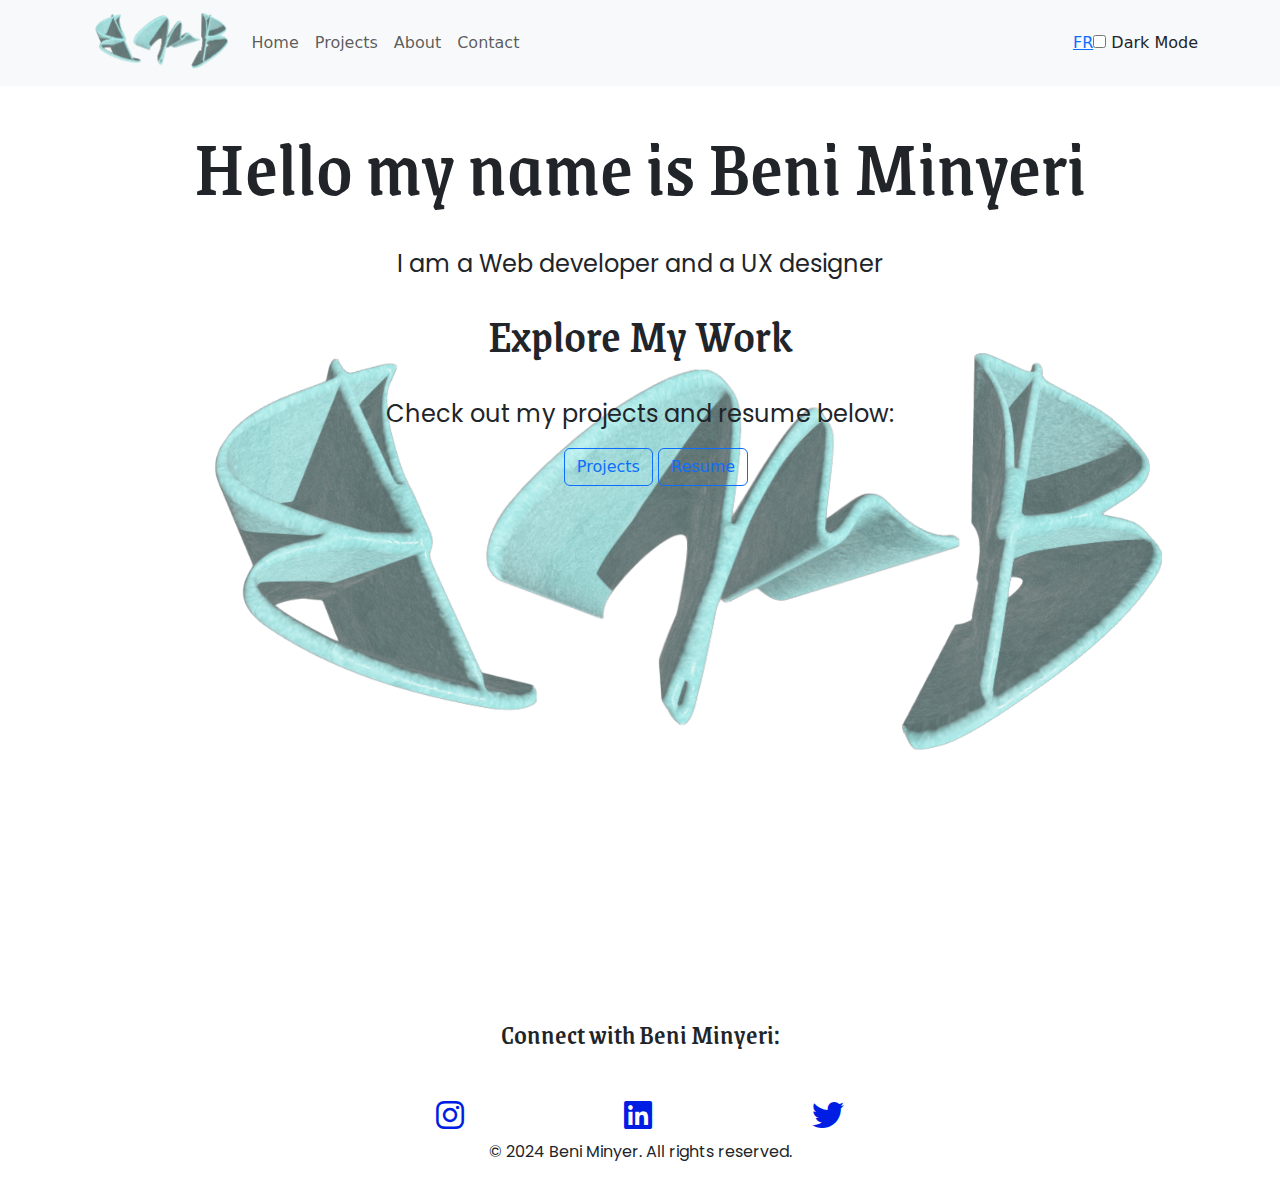
<file: index.html>
<!doctype html>
<html lang="en">

<head>
    <meta charset="utf-8">
    <meta name="viewport" content="width=device-width, initial-scale=1">
    <title>Portfolio101</title>
    <link rel="preconnect" href="https://fonts.googleapis.com">
    <link rel="preconnect" href="https://fonts.gstatic.com" crossorigin>
    <link
        href="https://fonts.googleapis.com/css2?family=Grenze:ital,wght@0,100;0,200;0,300;0,400;0,500;0,600;0,700;0,800;0,900;1,100;1,200;1,300;1,400;1,500;1,600;1,700;1,800;1,900&family=Poppins:ital,wght@0,100;0,200;0,300;0,400;0,500;0,600;0,700;0,800;0,900;1,100;1,200;1,300;1,400;1,500;1,600;1,700;1,800;1,900&display=swap"
        rel="stylesheet">
    <!-- Icon link -->

    <link rel="stylesheet" href="https://cdnjs.cloudflare.com/ajax/libs/font-awesome/6.5.0/css/all.min.css">
    <!-- End Icon link -->

    <link href="https://cdn.jsdelivr.net/npm/bootstrap@5.3.3/dist/css/bootstrap.min.css" rel="stylesheet"
        integrity="sha384-QWTKZyjpPEjISv5WaRU9OFeRpok6YctnYmDr5pNlyT2bRjXh0JMhjY6hW+ALEwIH" crossorigin="anonymous">
    <link rel="stylesheet" href="css/main.css">
    <link rel="stylesheet" href="index.html">
    <link rel="stylesheet" href="index_fr.html">

</head>

<body class="body-page">

    <!-- Navigation Bar -->
    <nav class="navbar navbar-expand-lg navbar-light bg-light">
        <div class="container">
            <!-- Logo -->
            <a class="navbar-brand" href="index.html">
                <img src="images/logoportfolioo.png" alt="Logo" height="60">
            </a>

            <!-- Hamburger Menu Button -->
            <button class="navbar-toggler" type="button" data-bs-toggle="collapse"
                data-bs-target="#navbarSupportedContent" aria-controls="navbarSupportedContent" aria-expanded="false"
                aria-label="Toggle navigation">
                <span class="navbar-toggler-icon"></span>
            </button>

            <!-- Navbar Items -->
            <div class="collapse navbar-collapse" id="navbarSupportedContent">
                <ul class="navbar-nav me-auto mb-2 mb-lg-0">
                    <li class="nav-item">
                        <a class="nav-link" href="index.html">Home</a>
                    </li>
                    <li class="nav-item">
                        <a class="nav-link" href="project.html">Projects</a>
                    </li>
                    <li class="nav-item">
                        <a class="nav-link" href="about.html">About</a>
                    </li>

                    <li class="nav-item">
                        <a class="nav-link" href="contact.html">Contact</a>
                    </li>
                </ul>

                <!-- Language Switch -->
                <div>
                    <a href="index_fr.html" class="language-switch">FR</a>
                </div>

                <!-- Dark/Light Mode Toggle -->
                <div class="custom-control custom-switch ml-2">
                    <input type="checkbox" class="custom-control-input" id="darkModeSwitch">
                    <label class="custom-control-label" for="darkModeSwitch">Dark Mode</label>
                </div>
            </div>
        </div>
    </nav>
    <!-- content for main page -->
    <main class="main-page">



        <header>


            <h1>Hello my name is Beni Minyeri</h1>
            <p>I am a Web developer and a UX designer</p>
        </header>

        <!-- Links to Projects and Resume -->
        <div class="container mt-4">
            <h2>Explore My Work</h2>
            <p>Check out my projects and resume below:</p>
            <ul>
                <a href="project.html" class="btn btn-outline-primary">Projects</a>
                <a href="https://acrobat.adobe.com/link/review?uri=urn:aaid:scds:US:09e163ab-b9e2-3e94-b156-5061bcfb39d0"
                    class="btn btn-outline-primary">Resume</a>
            </ul>
        </div>
    </main>
    <footer class="footer-site">
        <h3>Connect with Beni Minyeri:</h3>
        <div class="container-footer">
            <a href="https://www.instagram.com/officialbenihana/"><i class="fab fa-instagram"
                    style="color: #001ee3;"></i></a>
            <a href="https://www.linkedin.com/in/beni-minyeri-3941882b0/"><i class="fab fa-linkedin"
                    style="color: #001ee3;"></i></a>
            <a href="https://twitter.com"><i class="fab fa-twitter" style="color: #001ee3;"></i></a>

        </div>
        <div>
            <p>&copy; 2024 Beni Minyer. All rights reserved.</p>
        </div>
    </footer>

    </div>

    </footer>

    <script>
        // Toggle language
        document.querySelector('.language-switch').addEventListener('click', function () {
            var currentLanguage = document.documentElement.lang;
    
            // Toggle between English and French
            if (currentLanguage === "en") {
                // Change to French
                document.documentElement.lang = "fr";
                // Update language switch text
                this.innerText = "EN";
                // Update links to French versions
                updateLinks("fr");
            } else {
                // Change to English
                document.documentElement.lang = "en";
                // Update language switch text
                this.innerText = "FR";
                // Update links to English versions
                updateLinks("en");
            }
        });
    
        // Function to update links based on language
        function updateLinks(language) {
            var links = document.querySelectorAll('a');
            links.forEach(function(link) {
                var href = link.getAttribute('href');
                href = href.replace(/_en.html|_fr.html/, "_" + language + ".html");
                link.setAttribute('href', href);
            });
        }
    </script>
    

    <script>
        // Toggle dark mode
        document.getElementById('darkModeSwitch').addEventListener('change', function () {
            if (this.checked) {
                enableDarkMode();
            } else {
                disableDarkMode();
            }
        });

        function enableDarkMode() {
            document.body.classList.add('dark-mode');
        }

        function disableDarkMode() {
            document.body.classList.remove('dark-mode');
        }
    </script>

    <script src="https://cdn.jsdelivr.net/npm/@popperjs/core@2.11.8/dist/umd/popper.min.js"
        integrity="sha384-I7E8VVD/ismYTF4hNIPjVp/Zjvgyol6VFvRkX/vR+Vc4jQkC+hVqc2pM8ODewa9r" crossorigin="anonymous">
    </script>
    <script src="https://cdn.jsdelivr.net/npm/bootstrap@5.3.3/dist/js/bootstrap.min.js"
        integrity="sha384-0pUGZvbkm6XF6gxjEnlmuGrJXVbNuzT9qBBavbLwCsOGabYfZo0T0to5eqruptLy" crossorigin="anonymous">
    </script>
</body>

</html>
</file>
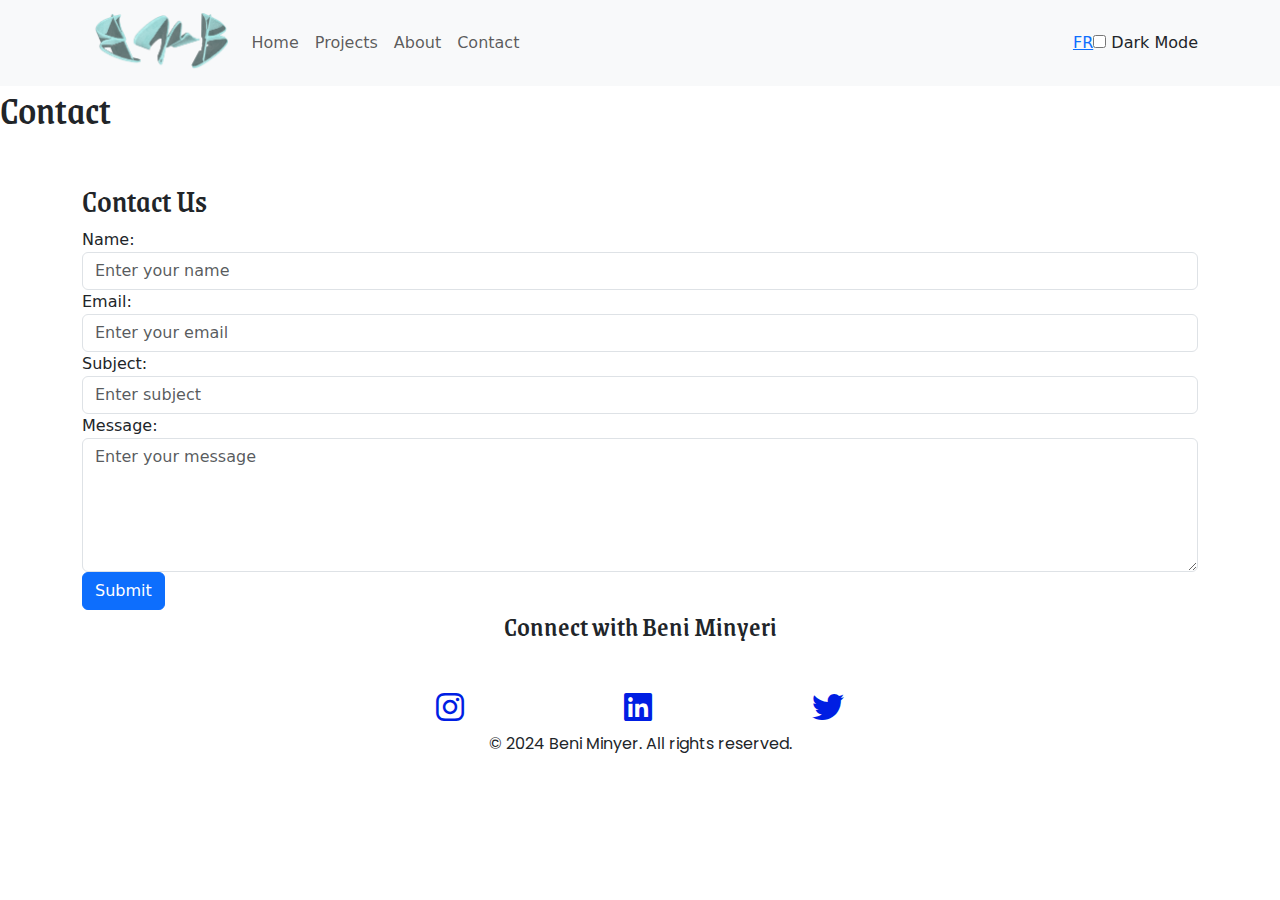
<file: contact.html>
<!DOCTYPE html>
<html lang="en">
<head>
    <meta charset="UTF-8">
    <meta name="viewport" content="width=device-width, initial-scale=1.0">
    <title>Contact page</title>

    <link rel="preconnect" href="https://fonts.googleapis.com">
    <link rel="preconnect" href="https://fonts.gstatic.com" crossorigin>
    <link
        href="https://fonts.googleapis.com/css2?family=Grenze:ital,wght@0,100;0,200;0,300;0,400;0,500;0,600;0,700;0,800;0,900;1,100;1,200;1,300;1,400;1,500;1,600;1,700;1,800;1,900&family=Poppins:ital,wght@0,100;0,200;0,300;0,400;0,500;0,600;0,700;0,800;0,900;1,100;1,200;1,300;1,400;1,500;1,600;1,700;1,800;1,900&display=swap"
        rel="stylesheet">
        <!-- Icon link -->

    <link rel="stylesheet" href="https://cdnjs.cloudflare.com/ajax/libs/font-awesome/6.5.0/css/all.min.css">
     <!-- End Icon link -->

    <link href="https://cdn.jsdelivr.net/npm/bootstrap@5.3.3/dist/css/bootstrap.min.css" rel="stylesheet"
        integrity="sha384-QWTKZyjpPEjISv5WaRU9OFeRpok6YctnYmDr5pNlyT2bRjXh0JMhjY6hW+ALEwIH" crossorigin="anonymous">
    <link rel="stylesheet" href="css/main.css">
    <link rel="stylesheet" href="contact.html">
    <link rel="stylesheet" href="contact_fr.html">
</head>
<body>
    <header>
        <!-- Navigation Bar -->
    <nav class="navbar navbar-expand-lg navbar-light bg-light">
        <div class="container">
            <!-- Logo -->
            <a class="navbar-brand" href="index.html">
                <img src="images/logoportfolioo.png" alt="Logo" height="60">
            </a>

            <!-- Hamburger Menu Button -->
            <button class="navbar-toggler" type="button" data-bs-toggle="collapse"
                data-bs-target="#navbarSupportedContent" aria-controls="navbarSupportedContent" aria-expanded="false"
                aria-label="Toggle navigation">
                <span class="navbar-toggler-icon"></span>
            </button>

            <!-- Navbar Items -->
            <div class="collapse navbar-collapse" id="navbarSupportedContent">
                <ul class="navbar-nav me-auto mb-2 mb-lg-0">
                    <li class="nav-item">
                        <a class="nav-link" href="index.html">Home</a>
                    </li>
                    <li class="nav-item">
                        <a class="nav-link" href="project.html">Projects</a>
                    </li>
                    <li class="nav-item">
                        <a class="nav-link" href="about.html">About</a>
                    </li>
                        
                    <li class="nav-item">
                        <a class="nav-link" href="contact.html">Contact</a>
                    </li>
                </ul>

                <!-- Language Switch -->
                <div>
                    <a href="contact_fr.html" class="language-switch">FR</a>
                </div>

                <!-- Dark/Light Mode Toggle -->
                <div class="custom-control custom-switch ml-2">
                    <input type="checkbox" class="custom-control-input" id="darkModeSwitch">
                    <label class="custom-control-label" for="darkModeSwitch">Dark Mode</label>
                </div>
            </div>
        </div>
    </nav>
        <h1>Contact</h1>
    </header>
  <div>
    <div class="container mt-5">
        <h2>Contact Us</h2>
        <form action="submit_form.php" method="post">
          <div class="form-group">
            <label for="name">Name:</label>
            <input type="text" class="form-control" id="name" placeholder="Enter your name" name="name" required>
          </div>
          <div class="form-group">
            <label for="email">Email:</label>
            <input type="email" class="form-control" id="email" placeholder="Enter your email" name="email" required>
          </div>
          <div class="form-group">
            <label for="subject">Subject:</label>
            <input type="text" class="form-control" id="subject" placeholder="Enter subject" name="subject" required>
          </div>
          <div class="form-group">
            <label for="message">Message:</label>
            <textarea class="form-control" id="message" placeholder="Enter your message" name="message" rows="5" required></textarea>
          </div>
          <button type="submit" class="btn btn-primary">Submit</button>
        </form>
      </div>

  </div>

  <footer class="footer-site">
    <h3>Connect with Beni Minyeri</h3>
    <div class="container-footer">
        <a href="https://www.instagram.com/officialbenihana/"><i class="fab fa-instagram" style="color: #001ee3;"></i></a>
        <a href="https://www.linkedin.com/in/beni-minyeri-3941882b0/"><i class="fab fa-linkedin" style="color: #001ee3;"></i></a>
        <a href="https://twitter.com"><i class="fab fa-twitter" style="color: #001ee3;"></i></a>
    </div>

    <div>
        <p>&copy; 2024 Beni Minyer. All rights reserved.</p>
    </div>
</footer>

<script>
    // Toggle language
    document.querySelector('.language-switch').addEventListener('click', function () {
        var currentLanguage = document.documentElement.lang;

        // Toggle between English and French
        if (currentLanguage === "en") {
            // Change to French
            document.documentElement.lang = "fr";
            // Update language switch text
            this.innerText = "EN";
            // Update links to French versions
            updateLinks("fr");
        } else {
            // Change to English
            document.documentElement.lang = "en";
            // Update language switch text
            this.innerText = "FR";
            // Update links to English versions
            updateLinks("en");
        }
    });

    // Function to update links based on language
    function updateLinks(language) {
        var links = document.querySelectorAll('a');
        links.forEach(function(link) {
            var href = link.getAttribute('href');
            href = href.replace(/_en.html|_fr.html/, "_" + language + ".html");
            link.setAttribute('href', href);
        });
    }
</script>


  <script>
    // Toggle dark mode
    document.getElementById('darkModeSwitch').addEventListener('change', function () {
        if (this.checked) {
            enableDarkMode();
        } else {
            disableDarkMode();
        }
    });

    function enableDarkMode() {
        document.body.classList.add('dark-mode');
    }

    function disableDarkMode() {
        document.body.classList.remove('dark-mode');
    }
</script>
<script src="https://cdn.jsdelivr.net/npm/@popperjs/core@2.11.8/dist/umd/popper.min.js"
    integrity="sha384-I7E8VVD/ismYTF4hNIPjVp/Zjvgyol6VFvRkX/vR+Vc4jQkC+hVqc2pM8ODewa9r" crossorigin="anonymous">
</script>
<script src="https://cdn.jsdelivr.net/npm/bootstrap@5.3.3/dist/js/bootstrap.min.js"
    integrity="sha384-0pUGZvbkm6XF6gxjEnlmuGrJXVbNuzT9qBBavbLwCsOGabYfZo0T0to5eqruptLy" crossorigin="anonymous">
</script>
    
</body>
</html>
</file>
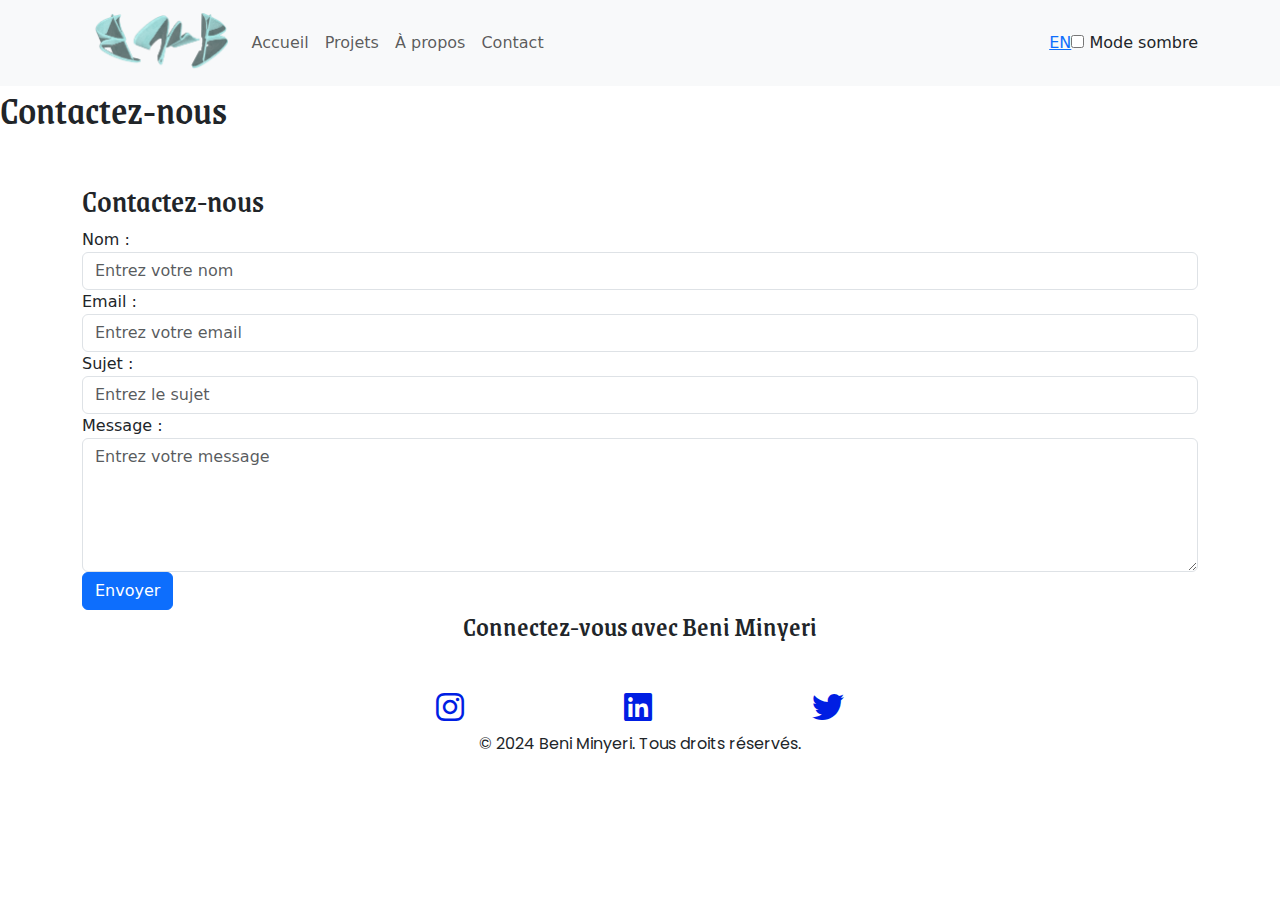
<file: contact_fr.html>
<!DOCTYPE html>
<html lang="fr">
<head>
    <meta charset="UTF-8">
    <meta name="viewport" content="width=device-width, initial-scale=1.0">
    <title>Page de contact</title>

    <link rel="preconnect" href="https://fonts.googleapis.com">
    <link rel="preconnect" href="https://fonts.gstatic.com" crossorigin>
    <link href="https://fonts.googleapis.com/css2?family=Grenze:ital,wght@0,100;0,200;0,300;0,400;0,500;0,600;0,700;0,800;0,900;1,100;1,200;1,300;1,400;1,500;1,600;1,700;1,800;1,900&family=Poppins:ital,wght@0,100;0,200;0,300;0,400;0,500;0,600;0,700;0,800;0,900;1,100;1,200;1,300;1,400;1,500;1,600;1,700;1,800;1,900&display=swap"
        rel="stylesheet">
        <!-- Icon link -->

    <link rel="stylesheet" href="https://cdnjs.cloudflare.com/ajax/libs/font-awesome/6.5.0/css/all.min.css">
     <!-- End Icon link -->

    <link href="https://cdn.jsdelivr.net/npm/bootstrap@5.3.3/dist/css/bootstrap.min.css" rel="stylesheet"
        integrity="sha384-QWTKZyjpPEjISv5WaRU9OFeRpok6YctnYmDr5pNlyT2bRjXh0JMhjY6hW+ALEwIH" crossorigin="anonymous">
    <link rel="stylesheet" href="css/main.css">
    <link rel="stylesheet" href="contact.html">
    <link rel="stylesheet" href="contact_fr.html">
</head>
<body>
    <header>
        <!-- Navigation Bar -->
    <nav class="navbar navbar-expand-lg navbar-light bg-light">
        <div class="container">
            <!-- Logo -->
            <a class="navbar-brand" href="index.html">
                <img src="images/logoportfolioo.png" alt="Logo" height="60">
            </a>

            <!-- Hamburger Menu Button -->
            <button class="navbar-toggler" type="button" data-bs-toggle="collapse"
                data-bs-target="#navbarSupportedContent" aria-controls="navbarSupportedContent" aria-expanded="false"
                aria-label="Toggle navigation">
                <span class="navbar-toggler-icon"></span>
            </button>

            <!-- Navbar Items -->
            <div class="collapse navbar-collapse" id="navbarSupportedContent">
                <ul class="navbar-nav me-auto mb-2 mb-lg-0">
                    <li class="nav-item">
                        <a class="nav-link" href="index.html">Accueil</a>
                    </li>
                    <li class="nav-item">
                        <a class="nav-link" href="project.html">Projets</a>
                    </li>
                    <li class="nav-item">
                        <a class="nav-link" href="about.html">À propos</a>
                    </li>
                        
                    <li class="nav-item">
                        <a class="nav-link" href="contact.html">Contact</a>
                    </li>
                </ul>

                <!-- Language Switch -->
                <div>
                    <a href="contact.html" class="language-switch">EN</a>
                </div>

                <!-- Dark/Light Mode Toggle -->
                <div class="custom-control custom-switch ml-2">
                    <input type="checkbox" class="custom-control-input" id="darkModeSwitch">
                    <label class="custom-control-label" for="darkModeSwitch">Mode sombre</label>
                </div>
            </div>
        </div>
    </nav>
        <h1>Contactez-nous</h1>
    </header>
  <div>
    <div class="container mt-5">
        <h2>Contactez-nous</h2>
        <form action="submit_form.php" method="post">
          <div class="form-group">
            <label for="name">Nom :</label>
            <input type="text" class="form-control" id="name" placeholder="Entrez votre nom" name="name" required>
          </div>
          <div class="form-group">
            <label for="email">Email :</label>
            <input type="email" class="form-control" id="email" placeholder="Entrez votre email" name="email" required>
          </div>
          <div class="form-group">
            <label for="subject">Sujet :</label>
            <input type="text" class="form-control" id="subject" placeholder="Entrez le sujet" name="subject" required>
          </div>
          <div class="form-group">
            <label for="message">Message :</label>
            <textarea class="form-control" id="message" placeholder="Entrez votre message" name="message" rows="5" required></textarea>
          </div>
          <button type="submit" class="btn btn-primary">Envoyer</button>
        </form>
      </div>

  </div>

  <footer class="footer-site">
    <h3>Connectez-vous avec Beni Minyeri</h3>
    <div class="container-footer">
        <a href="https://www.instagram.com/officialbenihana/"><i class="fab fa-instagram" style="color: #001ee3;"></i></a>
        <a href="https://www.linkedin.com/in/beni-minyeri-3941882b0/"><i class="fab fa-linkedin" style="color: #001ee3;"></i></a>
        <a href="https://twitter.com"><i class="fab fa-twitter" style="color: #001ee3;"></i></a>
    </div>

    <div>
        <p>&copy; 2024 Beni Minyeri. Tous droits réservés.</p>
    </div>
</footer>

<script>
    // Toggle language
    document.querySelector('.language-switch').addEventListener('click', function () {
        var currentLanguage = document.documentElement.lang;

        // Toggle between English and French
        if (currentLanguage === "en") {
            // Change to French
            document.documentElement.lang = "fr";
            // Update language switch text
            this.innerText = "EN";
            // Update links to French versions
            updateLinks("fr");
        } else {
            // Change to English
            document.documentElement.lang = "en";
            // Update language switch text
            this.innerText = "FR";
            // Update links to English versions
            updateLinks("en");
        }
    });

    // Function to update links based on language
    function updateLinks(language) {
        var links = document.querySelectorAll('a');
        links.forEach(function(link) {
            var href = link.getAttribute('href');
            href = href.replace(/_en.html|_fr.html/, "_" + language + ".html");
            link.setAttribute('href', href);
        });
    }
</script>


  <script>
    // Toggle dark mode
    document.getElementById('darkModeSwitch').addEventListener('change', function () {
        if (this.checked) {
            enableDarkMode();
        } else {
            disableDarkMode();
        }
    });

    function enableDarkMode() {
        document.body.classList.add('dark-mode');
    }

    function disableDarkMode() {
        document.body.classList.remove('dark-mode');
    }
</script>
<script src="https://cdn.jsdelivr.net/npm/@popperjs/core@2.11.8/dist/umd/popper.min.js"
    integrity="sha384-I7E8VVD/ismYTF4hNIPjVp/Zjvgyol6VFvRkX/vR+Vc4jQkC+hVqc2pM8ODewa9r" crossorigin="anonymous">
</script>
<script src="https://cdn.jsdelivr.net/npm/bootstrap@5.3.3/dist/js/bootstrap.min.js"
    integrity="sha384-0pUGZvbkm6XF6gxjEnlmuGrJXVbNuzT9qBBavbLwCsOGabYfZo0T0to5eqruptLy" crossorigin="anonymous">
</script>
    
</body>
</html>
</file>
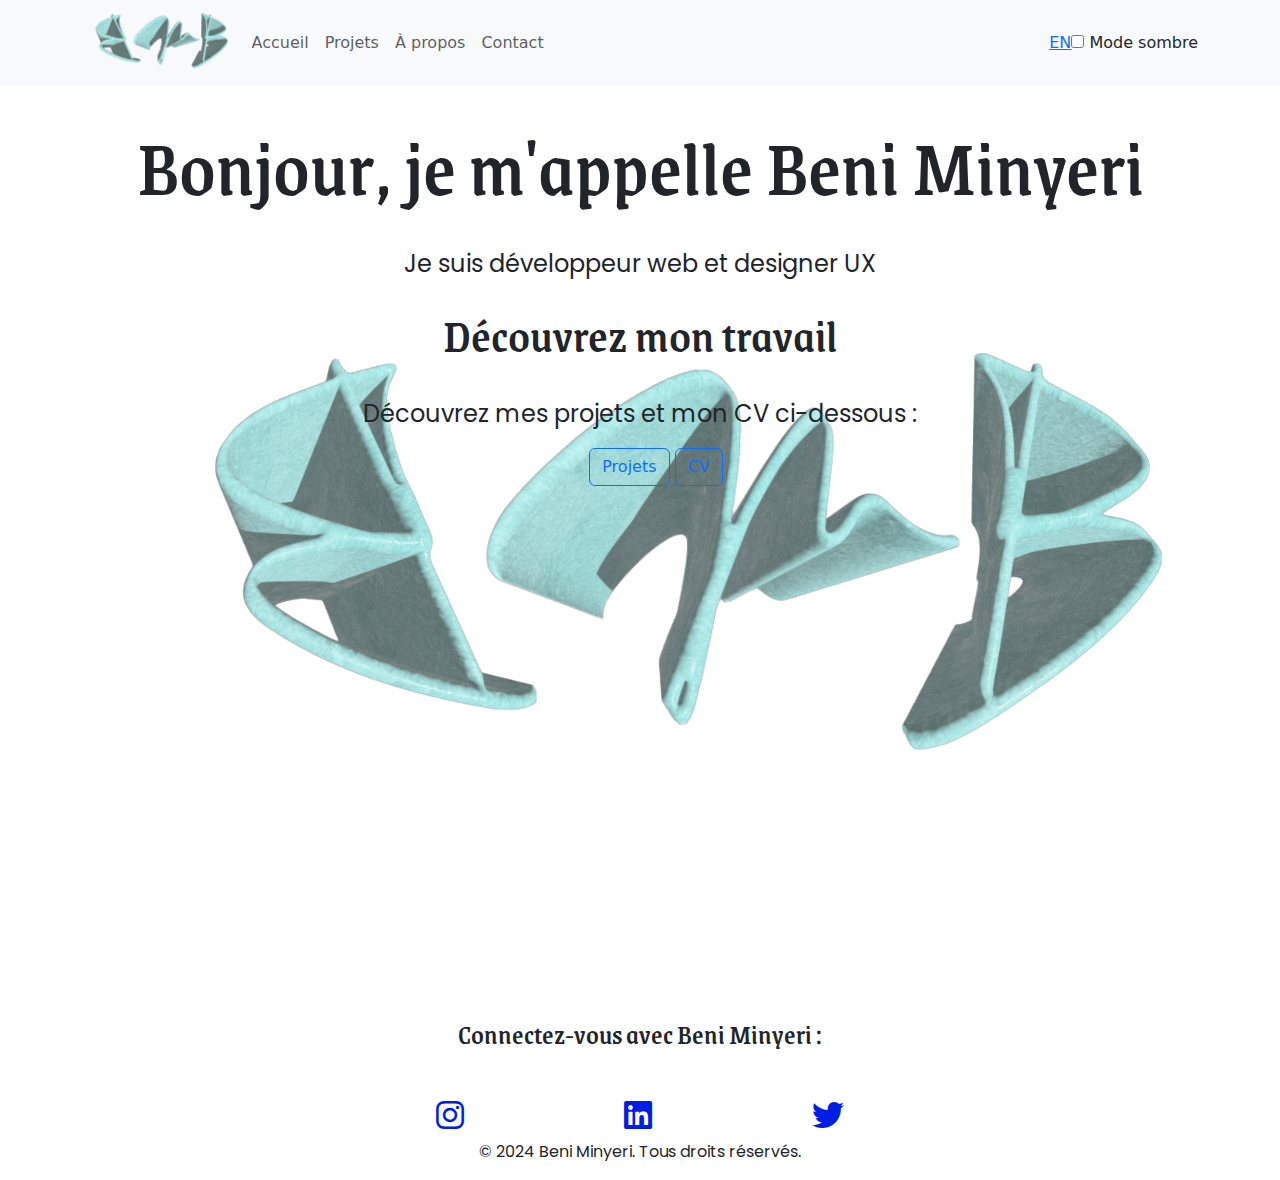
<file: index_fr.html>
<!doctype html>
<html lang="fr">

<head>
    <meta charset="utf-8">
    <meta name="viewport" content="width=device-width, initial-scale=1">
    <title>Portfolio101</title>
    <link rel="preconnect" href="https://fonts.googleapis.com">
    <link rel="preconnect" href="https://fonts.gstatic.com" crossorigin>
    <link
        href="https://fonts.googleapis.com/css2?family=Grenze:ital,wght@0,100;0,200;0,300;0,400;0,500;0,600;0,700;0,800;0,900;1,100;1,200;1,300;1,400;1,500;1,600;1,700;1,800;1,900&family=Poppins:ital,wght@0,100;0,200;0,300;0,400;0,500;0,600;0,700;0,800;0,900;1,100;1,200;1,300;1,400;1,500;1,600;1,700;1,800;1,900&display=swap"
        rel="stylesheet">
    <!-- Link for icons -->
    <link rel="stylesheet" href="https://cdnjs.cloudflare.com/ajax/libs/font-awesome/6.5.0/css/all.min.css">
    <!-- End of icon link -->
    <link href="https://cdn.jsdelivr.net/npm/bootstrap@5.3.3/dist/css/bootstrap.min.css" rel="stylesheet"
        integrity="sha384-QWTKZyjpPEjISv5WaRU9OFeRpok6YctnYmDr5pNlyT2bRjXh0JMhjY6hW+ALEwIH" crossorigin="anonymous">
    <link rel="stylesheet" href="css/main.css">
    <link rel="stylesheet" href="index.html">
    <link rel="stylesheet" href="index_fr.html">
</head>

<body class="body-page">
    <!-- Navigation bar -->
    <nav class="navbar navbar-expand-lg navbar-light bg-light">
        <div class="container">
            <!-- Logo -->
            <a class="navbar-brand" href="index.html">
                <img src="images/logoportfolioo.png" alt="Logo" height="60">
            </a>
            <!-- Hamburger menu button -->
            <button class="navbar-toggler" type="button" data-bs-toggle="collapse"
                data-bs-target="#navbarSupportedContent" aria-controls="navbarSupportedContent" aria-expanded="false"
                aria-label="Toggle navigation">
                <span class="navbar-toggler-icon"></span>
            </button>
            <!-- Navigation bar elements -->
            <div class="collapse navbar-collapse" id="navbarSupportedContent">
                <ul class="navbar-nav me-auto mb-2 mb-lg-0">
                    <li class="nav-item">
                        <a class="nav-link" href="index.html">Accueil</a>
                    </li>
                    <li class="nav-item">
                        <a class="nav-link" href="project.html">Projets</a>
                    </li>
                    <li class="nav-item">
                        <a class="nav-link" href="about.html">À propos</a>
                    </li>
                    <li class="nav-item">
                        <a class="nav-link" href="contact.html">Contact</a>
                    </li>
                </ul>
                <!-- Language switch -->
                <div>
                    <a href="index.html" class="language-switch">EN</a>
                </div>
                <!-- Toggle between dark mode and light mode -->
                <div class="custom-control custom-switch ml-2">
                    <input type="checkbox" class="custom-control-input" id="darkModeSwitch">
                    <label class="custom-control-label" for="darkModeSwitch">Mode sombre</label>
                </div>
            </div>
        </div>
    </nav>
    <!-- Main page content -->
    <main class="main-page">
        <header>
            <h1>Bonjour, je m'appelle Beni Minyeri</h1>
            <p>Je suis développeur web et designer UX</p>
        </header>
        <!-- Links to projects and CV -->
        <div class="container mt-4">
            <h2>Découvrez mon travail</h2>
            <p>Découvrez mes projets et mon CV ci-dessous :</p>
            <ul>
                <a href="project.html" class="btn btn-outline-primary">Projets</a>
                <a href="https://acrobat.adobe.com/link/review?uri=urn:aaid:scds:US:09e163ab-b9e2-3e94-b156-5061bcfb39d0"
                    class="btn btn-outline-primary">CV</a>
            </ul>
        </div>
    </main>
    <footer class="footer-site">
        <h3>Connectez-vous avec Beni Minyeri :</h3>
        <div class="container-footer">
            <a href="https://www.instagram.com/officialbenihana/"><i class="fab fa-instagram"
                    style="color: #001ee3;"></i></a>
            <a href="https://www.linkedin.com/in/beni-minyeri-3941882b0/"><i class="fab fa-linkedin"
                    style="color: #001ee3;"></i></a>
            <a href="https://twitter.com"><i class="fab fa-twitter" style="color: #001ee3;"></i></a>
        </div>

        <div>
            <p>&copy; 2024 Beni Minyeri. Tous droits réservés.</p>
        </div>
    </footer>
    </div>
    <script>
        // Toggle dark mode
        document.getElementById('darkModeSwitch').addEventListener('change', function () {
            if (this.checked) {
                enableDarkMode();
            } else {
                disableDarkMode();
            }
        });

        function enableDarkMode() {
            document.body.classList.add('dark-mode');
        }

        function disableDarkMode() {
            document.body.classList.remove('dark-mode');
        }
    </script>
    <script src="https://cdn.jsdelivr.net/npm/@popperjs/core@2.11.8/dist/umd/popper.min.js"
        integrity="sha384-I7E8VVD/ismYTF4hNIPjVp/Zjvgyol6VFvRkX/vR+Vc4jQkC+hVqc2pM8ODewa9r" crossorigin="anonymous">
    </script>
    <script src="https://cdn.jsdelivr.net/npm/bootstrap@5.3.3/dist/js/bootstrap.min.js"
        integrity="sha384-0pUGZvbkm6XF6gxjEnlmuGrJXVbNuzT9qBBavbLwCsOGabYfZo0T0to5eqruptLy" crossorigin="anonymous">
    </script>
</body>

</html>
</file>
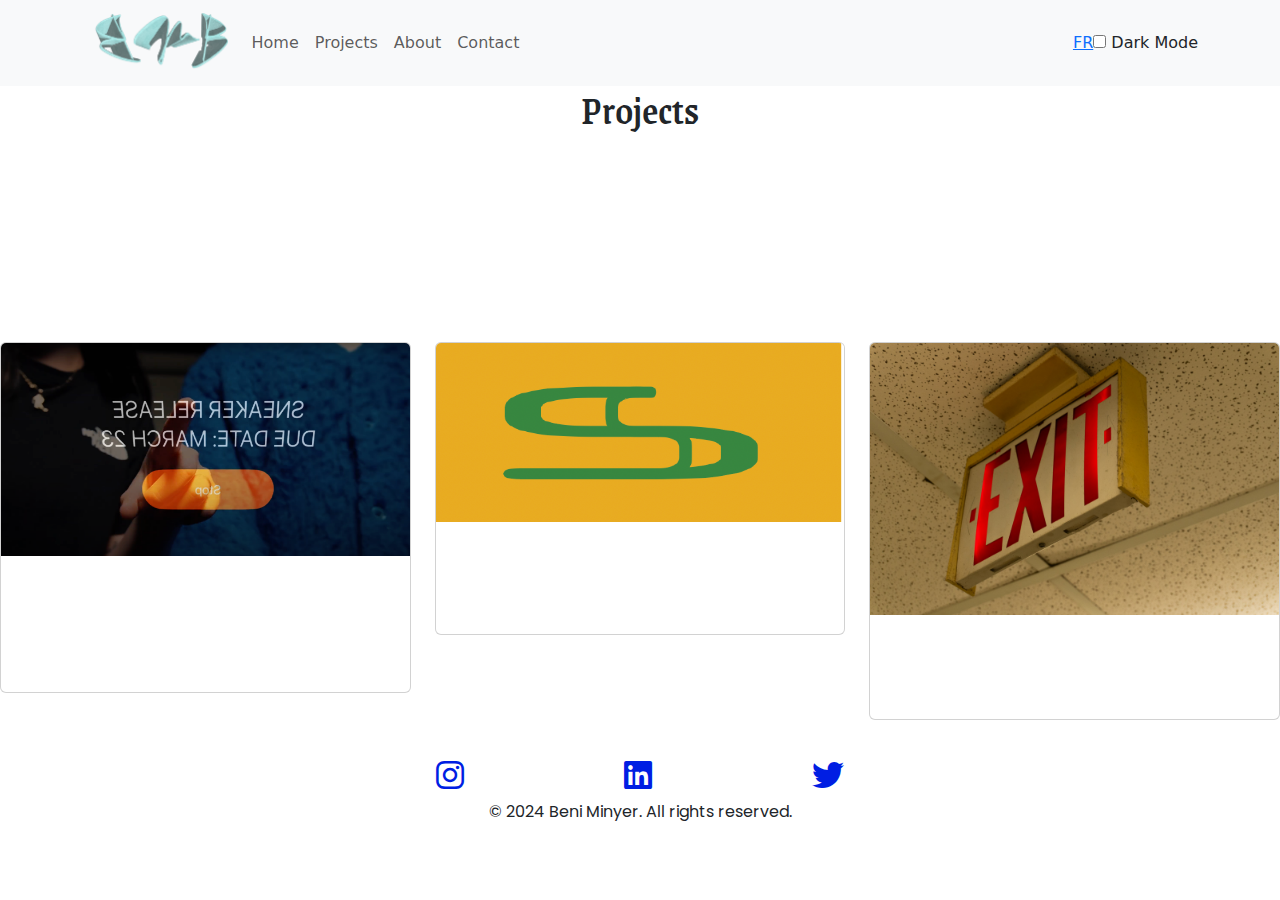
<file: project.html>
<!DOCTYPE html>
<html lang="en">

<head>
    <meta charset="UTF-8">
    <meta name="viewport" content="width=device-width, initial-scale=1.0">
    <title>Project</title>
    <link rel="preconnect" href="https://fonts.googleapis.com">
    <link rel="preconnect" href="https://fonts.gstatic.com" crossorigin>
    <link
        href="https://fonts.googleapis.com/css2?family=Grenze:ital,wght@0,100;0,200;0,300;0,400;0,500;0,600;0,700;0,800;0,900;1,100;1,200;1,300;1,400;1,500;1,600;1,700;1,800;1,900&family=Poppins:ital,wght@0,100;0,200;0,300;0,400;0,500;0,600;0,700;0,800;0,900;1,100;1,200;1,300;1,400;1,500;1,600;1,700;1,800;1,900&display=swap"
        rel="stylesheet">
    <!-- Icon link -->

    <link rel="stylesheet" href="https://cdnjs.cloudflare.com/ajax/libs/font-awesome/6.5.0/css/all.min.css">
    <!-- End Icon link -->

    <link href="https://cdn.jsdelivr.net/npm/bootstrap@5.3.3/dist/css/bootstrap.min.css" rel="stylesheet"
        integrity="sha384-QWTKZyjpPEjISv5WaRU9OFeRpok6YctnYmDr5pNlyT2bRjXh0JMhjY6hW+ALEwIH" crossorigin="anonymous">
    <link rel="stylesheet" href="css/main.css">
    <link rel="stylesheet" href="project.html">
    <link rel="stylesheet" href="project_fr.html">
</head>

<body>
    <!-- Navigation Bar -->
    <nav class="navbar navbar-expand-lg navbar-light bg-light">
        <div class="container">
            <!-- Logo -->
            <a class="navbar-brand" href="index.html">
                <img src="images/logoportfolioo.png" alt="Logo" height="60">
            </a>

            <!-- Hamburger Menu Button -->
            <button class="navbar-toggler" type="button" data-bs-toggle="collapse"
                data-bs-target="#navbarSupportedContent" aria-controls="navbarSupportedContent" aria-expanded="false"
                aria-label="Toggle navigation">
                <span class="navbar-toggler-icon"></span>
            </button>

            <!-- Navbar Items -->
            <div class="collapse navbar-collapse" id="navbarSupportedContent">
                <ul class="navbar-nav me-auto mb-2 mb-lg-0">
                    <li class="nav-item">
                        <a class="nav-link" href="index.html">Home</a>
                    </li>
                    <li class="nav-item">
                        <a class="nav-link" href="project.html">Projects</a>
                    </li>
                    <li class="nav-item">
                        <a class="nav-link" href="about.html">About</a>
                    </li>

                    <li class="nav-item">
                        <a class="nav-link" href="contact.html">Contact</a>
                    </li>
                </ul>

                <!-- Language Switch -->
                <div>
                    <a href="project_fr.html" class="language-switch">FR</a>
                </div>

                <!-- Dark/Light Mode Toggle -->
                <div class="custom-control custom-switch ml-2">
                    <input type="checkbox" class="custom-control-input" id="darkModeSwitch">
                    <label class="custom-control-label" for="darkModeSwitch">Dark Mode</label>
                </div>
            </div>
        </div>
    </nav>

    <main class="main-projects">
        <header>
            <h1>Projects</h1>
        </header>

        <div class="container-projects">
            <div class="row justify-content-center">
                <!-- Added justify-content-center -->

                <div class="col-md-4">
                    <div class="card">
                        <a href="https://www.youtube.com/watch?v=IdeS5fMYmXI">
                            <img src="images/youtube.png" class="card-img-top"
                                alt="étape suivante">
                        </a>
                        <div class="card-body">
                            <p class="card-text"><b>Creator:</b> Beni Miyeri & Regina Trevino</p>
                            <p>My partner and I created this video to show our love for sneakers and fashion as a
                                whole.</p>
                        </div>
                    </div>
                </div>
                <div class="col-md-4">
                    <div class="card">
                        <a href="logo.html">
                            <img src="images/ssense.png" class="card-img-top"
                                alt="logo">
                        </a>
                        <div class="card-body">
                            <p class="card-text"><b>Creator:</b> Beni Minyeri</p>
                            <p> A retail store sore located in <b>Montreal.</b></p>
                        </div>
                    </div>
                </div>
                <div class="col-md-4">
                    <div class="card">
                        <a href="https://beniminyeriphotography.myportfolio.com/work">
                            <img src="images/001_Minyeri_B-5.jpg" class="card-img-top" alt="Montre tes compétences">
                        </a>
                        <div class="card-body">
                            <p class="card-text">After my first semester in Interactiv Media Design, every student had
                                to create a gallery to showcase their photography skills.</p>
                        </div>
                    </div>
                </div>

            </div>
        </div>




    </main>
    <footer class="footer-site">
        <div class="container-footer">
            <a href="https://www.instagram.com/officialbenihana/"><i class="fab fa-instagram" style="color: #001ee3;"></i></a>
            <a href="https://www.linkedin.com/in/beni-minyeri-3941882b0/"><i class="fab fa-linkedin" style="color: #001ee3;"></i></a>
            <a href="https://twitter.com"><i class="fab fa-twitter" style="color: #001ee3;"></i></a>
        </div>

        <div>
            <p>&copy; 2024 Beni Minyer. All rights reserved.</p>
        </div>
    </footer>

    <script>
        // Toggle language
        document.querySelector('.language-switch').addEventListener('click', function () {
            var currentLanguage = document.documentElement.lang;
    
            // Toggle between English and French
            if (currentLanguage === "en") {
                // Change to French
                document.documentElement.lang = "fr";
                // Update language switch text
                this.innerText = "EN";
                // Update links to French versions
                updateLinks("fr");
            } else {
                // Change to English
                document.documentElement.lang = "en";
                // Update language switch text
                this.innerText = "FR";
                // Update links to English versions
                updateLinks("en");
            }
        });
    
        // Function to update links based on language
        function updateLinks(language) {
            var links = document.querySelectorAll('a');
            links.forEach(function(link) {
                var href = link.getAttribute('href');
                href = href.replace(/_en.html|_fr.html/, "_" + language + ".html");
                link.setAttribute('href', href);
            });
        }
    </script>
    
    <script>
        // Toggle dark mode
        document.getElementById('darkModeSwitch').addEventListener('change', function () {
            if (this.checked) {
                enableDarkMode();
            } else {
                disableDarkMode();
            }
        });

        function enableDarkMode() {
            document.body.classList.add('dark-mode');
        }

        function disableDarkMode() {
            document.body.classList.remove('dark-mode');
        }
    </script>

    <script src="https://cdn.jsdelivr.net/npm/@popperjs/core@2.11.8/dist/umd/popper.min.js"
        integrity="sha384-I7E8VVD/ismYTF4hNIPjVp/Zjvgyol6VFvRkX/vR+Vc4jQkC+hVqc2pM8ODewa9r" crossorigin="anonymous">
    </script>
    <script src="https://cdn.jsdelivr.net/npm/bootstrap@5.3.3/dist/js/bootstrap.min.js"
        integrity="sha384-0pUGZvbkm6XF6gxjEnlmuGrJXVbNuzT9qBBavbLwCsOGabYfZo0T0to5eqruptLy" crossorigin="anonymous">
    </script>
</body>

</html>
</file>
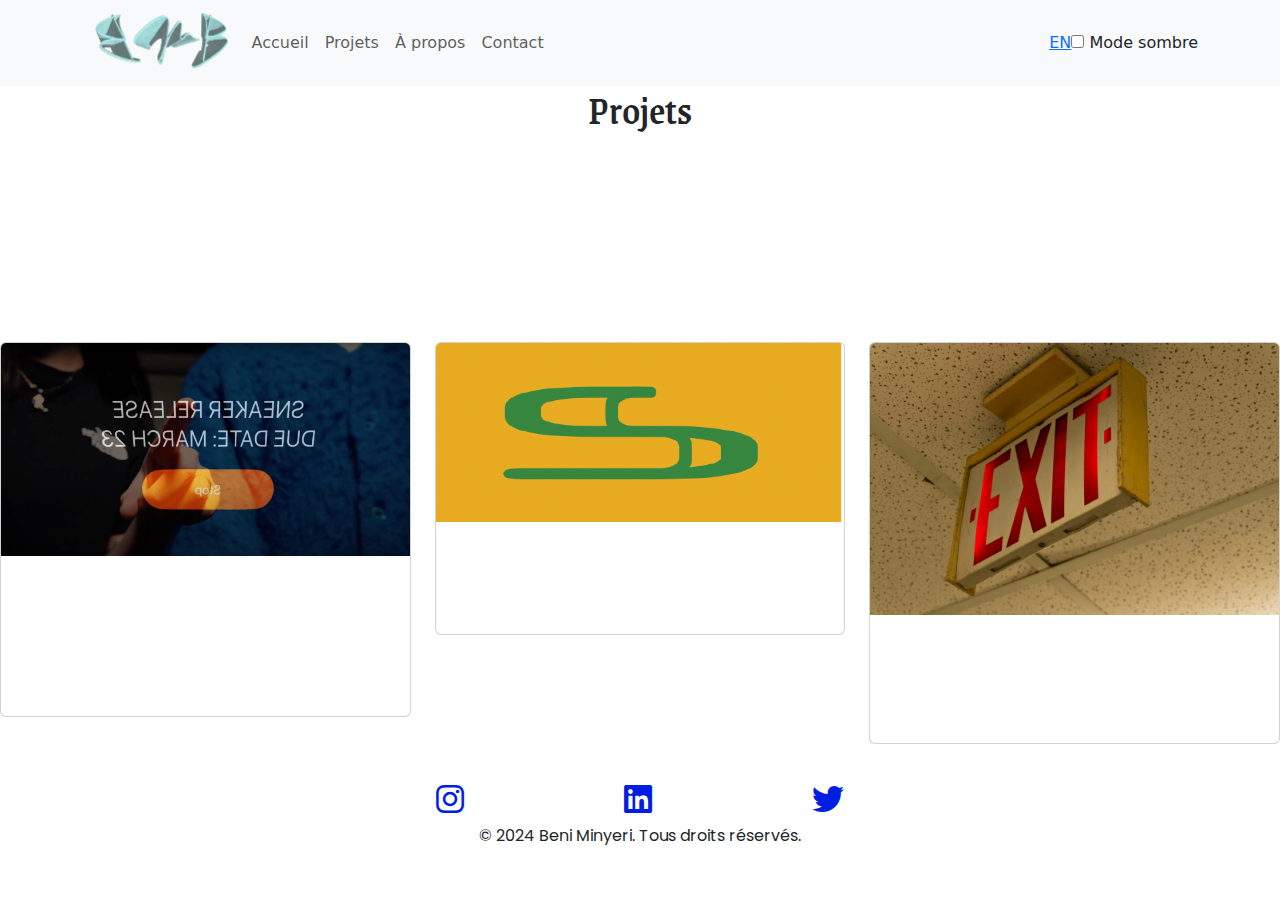
<file: project_fr.html>
<!DOCTYPE html>
<html lang="fr">

<head>
    <meta charset="UTF-8">
    <meta name="viewport" content="width=device-width, initial-scale=1.0">
    <title>Projets</title>
    <link rel="preconnect" href="https://fonts.googleapis.com">
    <link rel="preconnect" href="https://fonts.gstatic.com" crossorigin>
    <link href="https://fonts.googleapis.com/css2?family=Grenze:ital,wght@0,100;0,200;0,300;0,400;0,500;0,600;0,700;0,800;0,900;1,100;1,200;1,300;1,400;1,500;1,600;1,700;1,800;1,900&family=Poppins:ital,wght@0,100;0,200;0,300;0,400;0,500;0,600;0,700;0,800;0,900;1,100;1,200;1,300;1,400;1,500;1,600;1,700;1,800;1,900&display=swap"
        rel="stylesheet">
    <!-- Icon link -->

    <link rel="stylesheet" href="https://cdnjs.cloudflare.com/ajax/libs/font-awesome/6.5.0/css/all.min.css">
    <!-- End Icon link -->

    <link href="https://cdn.jsdelivr.net/npm/bootstrap@5.3.3/dist/css/bootstrap.min.css" rel="stylesheet"
        integrity="sha384-QWTKZyjpPEjISv5WaRU9OFeRpok6YctnYmDr5pNlyT2bRjXh0JMhjY6hW+ALEwIH" crossorigin="anonymous">
    <link rel="stylesheet" href="css/main.css">
    <link rel="stylesheet" href="project.html">
    <link rel="stylesheet" href="project_fr.html">
</head>

<body>
    <!-- Navigation Bar -->
    <nav class="navbar navbar-expand-lg navbar-light bg-light">
        <div class="container">
            <!-- Logo -->
            <a class="navbar-brand" href="index.html">
                <img src="images/logoportfolioo.png" alt="Logo" height="60">
            </a>

            <!-- Hamburger Menu Button -->
            <button class="navbar-toggler" type="button" data-bs-toggle="collapse"
                data-bs-target="#navbarSupportedContent" aria-controls="navbarSupportedContent" aria-expanded="false"
                aria-label="Toggle navigation">
                <span class="navbar-toggler-icon"></span>
            </button>

            <!-- Navbar Items -->
            <div class="collapse navbar-collapse" id="navbarSupportedContent">
                <ul class="navbar-nav me-auto mb-2 mb-lg-0">
                    <li class="nav-item">
                        <a class="nav-link" href="index.html">Accueil</a>
                    </li>
                    <li class="nav-item">
                        <a class="nav-link" href="project.html">Projets</a>
                    </li>
                    <li class="nav-item">
                        <a class="nav-link" href="about.html">À propos</a>
                    </li>

                    <li class="nav-item">
                        <a class="nav-link" href="contact.html">Contact</a>
                    </li>
                </ul>

                <!-- Language Switch -->
                <div>
                    <a href="project.html" class="language-switch">EN</a>
                </div>

                <!-- Dark/Light Mode Toggle -->
                <div class="custom-control custom-switch ml-2">
                    <input type="checkbox" class="custom-control-input" id="darkModeSwitch">
                    <label class="custom-control-label" for="darkModeSwitch">Mode sombre</label>
                </div>
            </div>
        </div>
    </nav>

    <main class="main-projects">
        <header>
            <h1>Projets</h1>
        </header>

        <div class="container-projects">
            <div class="row justify-content-center">
                <!-- Added justify-content-center -->

                <div class="col-md-4">
                    <div class="card">
                        <a href="https://www.youtube.com/watch?v=IdeS5fMYmXI">
                            <img src="images/youtube.png" class="card-img-top"
                                alt="Image 1">
                        </a>
                        <div class="card-body">
                            <p class="card-text"><b>Créateur :</b> Beni Miyeri & Regina Trevino</p>
                            <p>Mon partenaire et moi avons créé cette vidéo pour montrer notre amour pour les baskets et
                                la mode en général.</p>
                        </div>
                    </div>
                </div>
                <div class="col-md-4">
                    <div class="card">
                        <a href="logo.html">
                            <img src="images/ssense.png" class="card-img-top"
                                alt="Image 3">
                        </a>
                        <div class="card-body">
                            <p class="card-text"><b>Créateur :</b> Beni Minyeri</p>
                            <p>Un magasin de détail situé à <b>Montréal.</b></p>
                        </div>
                    </div>
                </div>
                <div class="col-md-4">
                    <div class="card">
                        <a href="https://beniminyeriphotography.myportfolio.com/work">
                            <img src="images/001_Minyeri_B-5.jpg" class="card-img-top" alt="Image 2">
                        </a>
                        <div class="card-body">
                            <p class="card-text">Après mon premier semestre en design de médias interactifs, chaque
                                étudiant devait créer une galerie pour montrer ses compétences en photographie.</p>
                        </div>
                    </div>
                </div>

            </div>
        </div>




    </main>
    <footer class="footer-site">
        <div class="container-footer">
            <a href="https://www.instagram.com/officialbenihana/"><i class="fab fa-instagram"
                    style="color: #001ee3;"></i></a>
            <a href="https://www.linkedin.com/in/beni-minyeri-3941882b0/"><i class="fab fa-linkedin"
                    style="color: #001ee3;"></i></a>
            <a href="https://twitter.com"><i class="fab fa-twitter" style="color: #001ee3;"></i></a>
        </div>

        <div>
            <p>&copy; 2024 Beni Minyeri. Tous droits réservés.</p>
        </div>
    </footer>

    <script>
        // Toggle language
        document.querySelector('.language-switch').addEventListener('click', function () {
            var currentLanguage = document.documentElement.lang;
    
            // Toggle between English and French
            if (currentLanguage === "en") {
                // Change to French
                document.documentElement.lang = "fr";
                // Update language switch text
                this.innerText = "EN";
                // Update links to French versions
                updateLinks("fr");
            } else {
                // Change to English
                document.documentElement.lang = "en";
                // Update language switch text
                this.innerText = "FR";
                // Update links to English versions
                updateLinks("en");
            }
        });
    
        // Function to update links based on language
        function updateLinks(language) {
            var links = document.querySelectorAll('a');
            links.forEach(function(link) {
                var href = link.getAttribute('href');
                href = href.replace(/_en.html|_fr.html/, "_" + language + ".html");
                link.setAttribute('href', href);
            });
        }
    </script>
    
    <script>
        // Toggle dark mode
        document.getElementById('darkModeSwitch').addEventListener('change', function () {
            if (this.checked) {
                enableDarkMode();
            } else {
                disableDarkMode();
            }
        });

        function enableDarkMode() {
            document.body.classList.add('dark-mode');
        }

        function disableDarkMode() {
            document.body.classList.remove('dark-mode');
        }
    </script>

    <script src="https://cdn.jsdelivr.net/npm/@popperjs/core@2.11.8/dist/umd/popper.min.js"
        integrity="sha384-I7E8VVD/ismYTF4hNIPjVp/Zjvgyol6VFvRkX/vR+Vc4jQkC+hVqc2pM8ODewa9r" crossorigin="anonymous">
    </script>
    <script src="https://cdn.jsdelivr.net/npm/bootstrap@5.3.3/dist/js/bootstrap.min.js"
        integrity="sha384-0pUGZvbkm6XF6gxjEnlmuGrJXVbNuzT9qBBavbLwCsOGabYfZo0T0to5eqruptLy" crossorigin="anonymous">
    </script>
</body>

</html>
</file>
<file: css/main.css>
h1,
h2,
h3 {
  font-family: "Grenze", serif;
}

p {
  font-family: "Poppins", sans-serif;
}



/* index.html page and background design */

.main-page {
  background-image: url("../images/logoportfolio.svg");
  background-size: cover;
  background-position: center;
  background-repeat: no-repeat;
  height: 100vh;
  min-width: 100px;
  max-width: 8000px;

}

.body-page img:hover {
  transform: scale(1.1);
  /* Increase the size on hover */
}




/*project page*/


@keyframes slideIn {
  0% {
    transform: translateY(100%);
    opacity: 0;
  }

  100% {
    transform: translateY(0);
    opacity: 1;
  }
}

.card {
  animation: slideIn 0.5s ease forwards;
}

.card-body {
  opacity: 0;
  transition: opacity 0.3s ease;
}

.card:hover .card-body {
  opacity: 1;
}

.card {
  justify-content: center;
}

.main-projects h1 {
  text-align: center;
  padding-bottom: 5em;
}





/* Custom styles */

body.dark-mode {
  background-color: #01231df7;
  color: #dcd8d8;
}

.dark-mode .custom-control-label::before {
  background-color: #01231df7;
}

.dark-mode .custom-control-label::after {
  background-color: #01231df7;
}

.dark-mode .custom-control-input:checked~.custom-control-label::before {
  background-color: #01231df7;
}

.dark-mode .custom-control-input:checked~.custom-control-label::after {
  background-color: #01231df7;
}



/* Main page content */
.main-page {
  text-align: center;
  /* Center align main content */
  margin-top: 2rem;
  /* Add margin to the top */
  width: 100%;
  /* Ensure full width */
}

.main-page h1 {
  font-size: 5em;
}

.main-page h2 {
  font-size: 3em;
}

.main-page p {
  font-size: 1.5em;
  padding-top: 1em;
}

.main-page li a {
  font-size: 1.5em;
}

.container li a:hover {
  text-decoration: underline;
} 



/*Footer */

.footer-site {
  text-align: center;
  /* Center align footer content */
}

/* Adjusting the alignment of social media icons */
.container-footer {
  display: flex;
  justify-content: center;
  /* Center align horizontally */
  padding-top: 2em;
}

.container-footer a {
  margin: 0 2.5em;
  font-size: 2em;
}

.container-mt-4 ul a {
  margin: 0 2em;
}

/* logo-page css design */

.logo-header {
  text-align: center;
  padding: 5em;

}



/* CSS animations for card entrance */
@keyframes animateRight {
  from {
    transform: translateX(100%);
    opacity: 0;
  }

  to {
    transform: translateX(0);
    opacity: 1;
  }
}

@keyframes animateBottom {
  from {
    transform: translateY(100%);
    opacity: 0;
  }

  to {
    transform: translateY(0);
    opacity: 1;
  }
}

@keyframes animateLeft {
  from {
    transform: translateX(-100%);
    opacity: 0;
  }

  to {
    transform: translateX(0);
    opacity: 1;
  }
}

/* Apply animations to cards */
.animate-right {
  animation: animateRight 1s ease forwards;
}

.animate-bottom {
  animation: animateBottom 1s ease forwards;
}

.animate-left {
  animation: animateLeft 1s ease forwards;
}

/* Footer Icon */

/* Add CSS for icon links */
.icon-link a {
  font-size: 24px;
  transition: transform 0.3s ease;
  /* Smooth transition */
}

/* Add animation on hover */
.icon-link a:hover {
  transform: scale(0.9);
  /* Shrink the icon on hover */
}

/* Add animation on click */
.icon-link a:active {
  transform: scale(1);
  /* Restore normal size when clicked */
}

/* About me*/

.heading{
  width: 90%;
  display: flex;
  justify-content: center;
  align-items: center;
  flex-direction: column;
  text-align: center;
  margin: 20px auto;
}

.heading h1{
  margin-bottom: 25px;
  position: relative;
}
.heading h1::after {
  content:"";
  position: absolute;
  width: 100%;
  height: 4px;
  display: block;
  margin: 0 auto;
  background-color: black;
}

.heading p{
  margin-bottom: 35px;
}

.headiing-about{
  width: 90%;
  margin: 0 auto;
  padding: 10px 20px;
}
.aboutme{
  display: flex;
  justify-content:space-between;
  flex-wrap: wrap;

}

.aboutme-image{
  flex: 1;
  margin-right: 40px;
  overflow: hidden;
}

.aboutme-image img{
  max-width: 100%;
  height: auto;
  display: auto;
  transition: 0.5s ease;
}

.aboutme-image img{
  transform:rotate(80%)
}

.aboutme-content{
  flex: 1;
}

.aboutme-content h2 {
  margin-bottom: 15px;
}

.aboutme-content p{
  line-height: 1.5;
}

.aboutme-content .read-resume{
  display: inline-block;
  padding: 10px 20px;
  background-color: #001ee3;
  color: #dcd8d8;
  text-decoration: none;
  border-radius: 25px;
  margin-top: 15px;
  transition: 0.3s ease;

}

.aboutme-content .read-resume:hover{
  background-color: rgb(0, 132, 255);
}

/**** Mediua change  ****/
/*About me page*/

@media screen and (max-width: 768px) {
  .heading{
    padding: 0px 20px;
  }
  .heading p{
    margin-bottom: 0px;

  }

  .headiing-about {
    padding: 0px;
  }
  .aboutme{
    padding: 20px;
    flex-direction: column;
  }

  .aboutme-image {
    margin-right: 0px;
    margin-bottom:20px;
  }
  .aboutme-content p{
    padding: 0px;

  }


  
}
</file>
